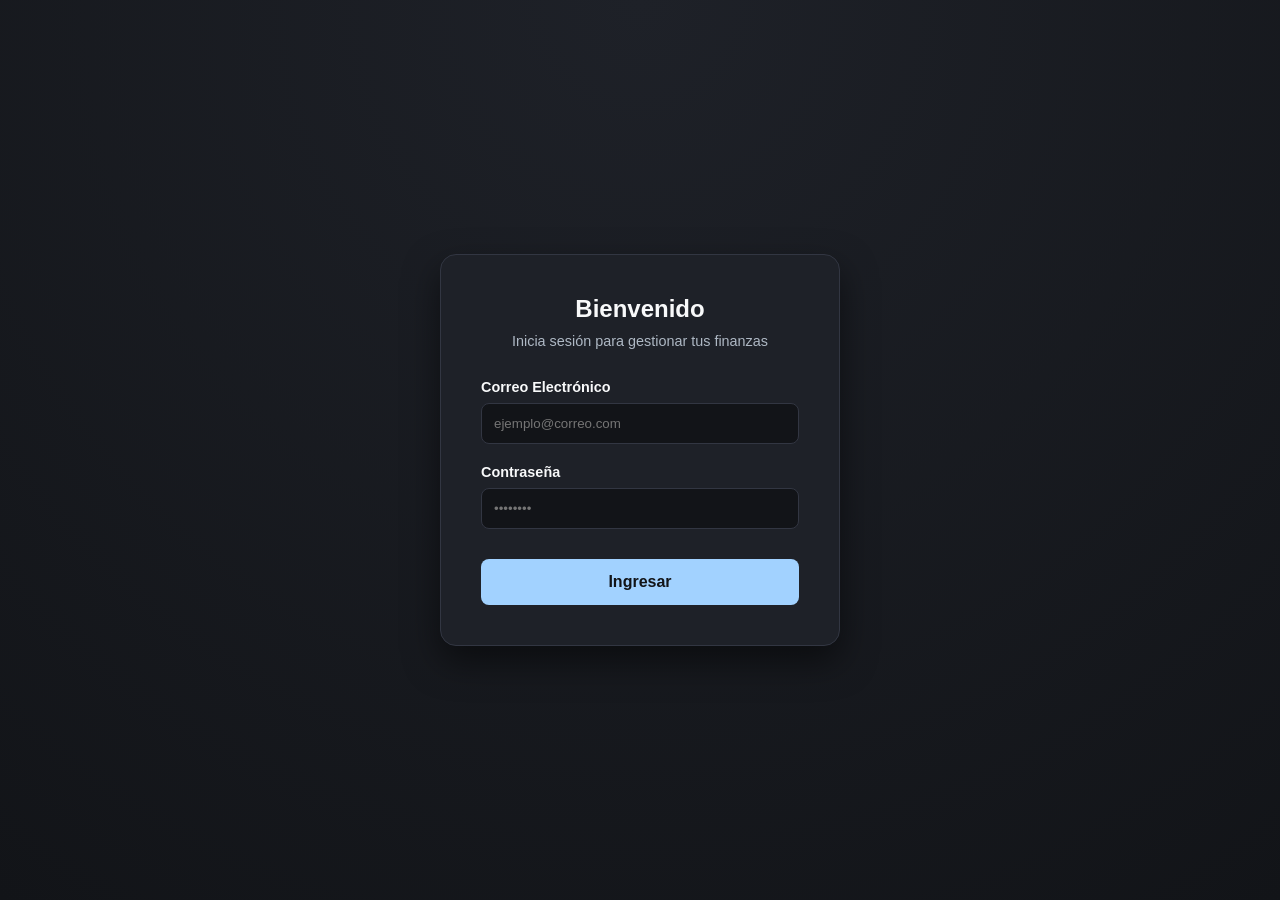
<file: index.html>
<!DOCTYPE html>
<html lang="es">
<head>
    <meta charset="UTF-8">
    <meta name="viewport" content="width=device-width, initial-scale=1.0">
    <title>Control de Gastos - Login</title>
    <link rel="stylesheet" href="style.css">
    <link rel="icon" type="image/jpeg" sizes="192x192" href="94695.ico">
    <link rel="apple-touch-icon" href="94695.ico">
</head>
<body class="login-body">
    <div class="login-container">
        <h2>Bienvenido</h2>
        <p>Inicia sesión para gestionar tus finanzas</p>
        
        <form id="loginForm">
            <div class="input-group">
                <label for="correo">Correo Electrónico</label>
                <input type="email" id="correo" required placeholder="ejemplo@correo.com">
            </div>
            
            <div class="input-group">
                <label for="password">Contraseña</label>
                <input type="password" id="password" required placeholder="••••••••">
            </div>
            
            <button type="submit" id="btn-login">Ingresar</button>
            <div id="mensaje-error" class="error-oculto">Correo o contraseña incorrectos.</div>
        </form>
    </div>

    <script src="login.js"></script>
</body>
</html>
</file>
<file: style.css>
:root {
    --primary-color: #f8f9fa;    /* Blanco humo para textos */
    --accent-color: #a2d2ff;     /* Azul pastel */
    --accent-hover: #bde0fe;     /* Azul pastel claro */
    --bg-color: #121418;         /* Fondo oscuro profundo */
    --card-bg: #1e2128;          /* Gris oscuro para el contenedor */
    --text-color: #aeb8c4;       /* Gris azulado para textos secundarios */
    --error-color: #ffb4a2;      /* Coral pastel para errores */
    --border-color: #323642;     /* Bordes sutiles */
}

* {
    margin: 0;
    padding: 0;
    box-sizing: border-box;
    font-family: 'Segoe UI', Tahoma, Geneva, Verdana, sans-serif;
}

/* =========================================
   PANTALLA DE LOGIN Y ANIMACIÓN BASE
========================================= */
.login-body {
    background-color: var(--bg-color);
    /* Le agregamos un sutil gradiente radial para darle profundidad al fondo */
    background-image: radial-gradient(circle at top center, #1e2128, transparent);
    display: flex;
    justify-content: center;
    align-items: center;
    height: 100vh;
}

.login-container {
    background: var(--card-bg);
    padding: 40px;
    border-radius: 16px; /* Bordes un poco más redondeados y modernos */
    box-shadow: 0 15px 35px rgba(0,0,0,0.5);
    width: 100%;
    max-width: 400px;
    text-align: center;
    border: 1px solid var(--border-color);
    
    /* Animación principal de entrada */
    opacity: 0;
    transform: translateY(30px);
    animation: slideUpFade 0.6s cubic-bezier(0.16, 1, 0.3, 1) forwards;
}

@keyframes slideUpFade {
    to {
        opacity: 1;
        transform: translateY(0);
    }
}

.login-container h2 {
    color: var(--primary-color);
    margin-bottom: 10px;
}

.login-container p {
    color: var(--text-color);
    margin-bottom: 30px;
    font-size: 0.9em;
}

/* =========================================
   INPUTS Y ANIMACIÓN EN CASCADA
========================================= */
.input-group {
    margin-bottom: 20px;
    text-align: left;
    
    /* Preparación para animación en cascada */
    opacity: 0;
    animation: fadeIn 0.5s ease forwards;
}

/* Retraso escalonado para que aparezcan uno por uno */
.input-group:nth-of-type(1) { animation-delay: 0.15s; }
.input-group:nth-of-type(2) { animation-delay: 0.3s; }

@keyframes fadeIn {
    to { opacity: 1; }
}

.input-group label {
    display: block;
    margin-bottom: 8px;
    color: var(--primary-color);
    font-weight: 600;
    font-size: 0.9em;
}

.input-group input {
    width: 100%;
    padding: 12px;
    background-color: var(--bg-color);
    border: 1px solid var(--border-color);
    border-radius: 8px;
    outline: none;
    color: var(--primary-color);
    transition: all 0.3s ease;
}

.input-group input:focus {
    border-color: var(--accent-color);
    /* Brillo exterior pastel al hacer focus */
    box-shadow: 0 0 0 3px rgba(162, 210, 255, 0.15);
    background-color: var(--card-bg);
}

/* =========================================
   BOTÓN
========================================= */
button {
    width: 100%;
    padding: 14px;
    background-color: var(--accent-color);
    color: #121418; /* Texto oscuro para contraste */
    border: none;
    border-radius: 8px;
    font-size: 1em;
    cursor: pointer;
    font-weight: bold;
    transition: all 0.3s ease;
    margin-top: 10px;
    
    /* El botón aparece al final */
    opacity: 0;
    animation: fadeIn 0.5s ease forwards;
    animation-delay: 0.45s;
}

button:hover {
    background-color: var(--accent-hover);
    transform: translateY(-2px); /* Se levanta un poco */
    box-shadow: 0 5px 15px rgba(162, 210, 255, 0.25); /* Sombra brillante */
}

/* =========================================
   MENSAJES DE ERROR Y ANIMACIÓN SHAKE
========================================= */
.error-oculto {
    display: none;
    color: var(--error-color);
    margin-top: 15px;
    font-size: 0.9em;
}

.error-visible {
    display: block;
    color: var(--error-color);
    margin-top: 15px;
    font-size: 0.9em;
    /* Efecto de vibración cuando sale el error */
    animation: shake 0.4s ease-in-out;
}

@keyframes shake {
    0%, 100% { transform: translateX(0); }
    25% { transform: translateX(-5px); }
    50% { transform: translateX(5px); }
    75% { transform: translateX(-5px); }
}

/* =========================================
   RESPONSIVIDAD PARA CELULARES (MOBILE)
========================================= */
@media (max-width: 480px) {
    .login-body {
        padding: 20px; 
    }

    .login-container {
        padding: 30px 20px; 
        border-radius: 12px; 
    }

    .login-container h2 {
        font-size: 1.5em; 
    }
}
</file>
